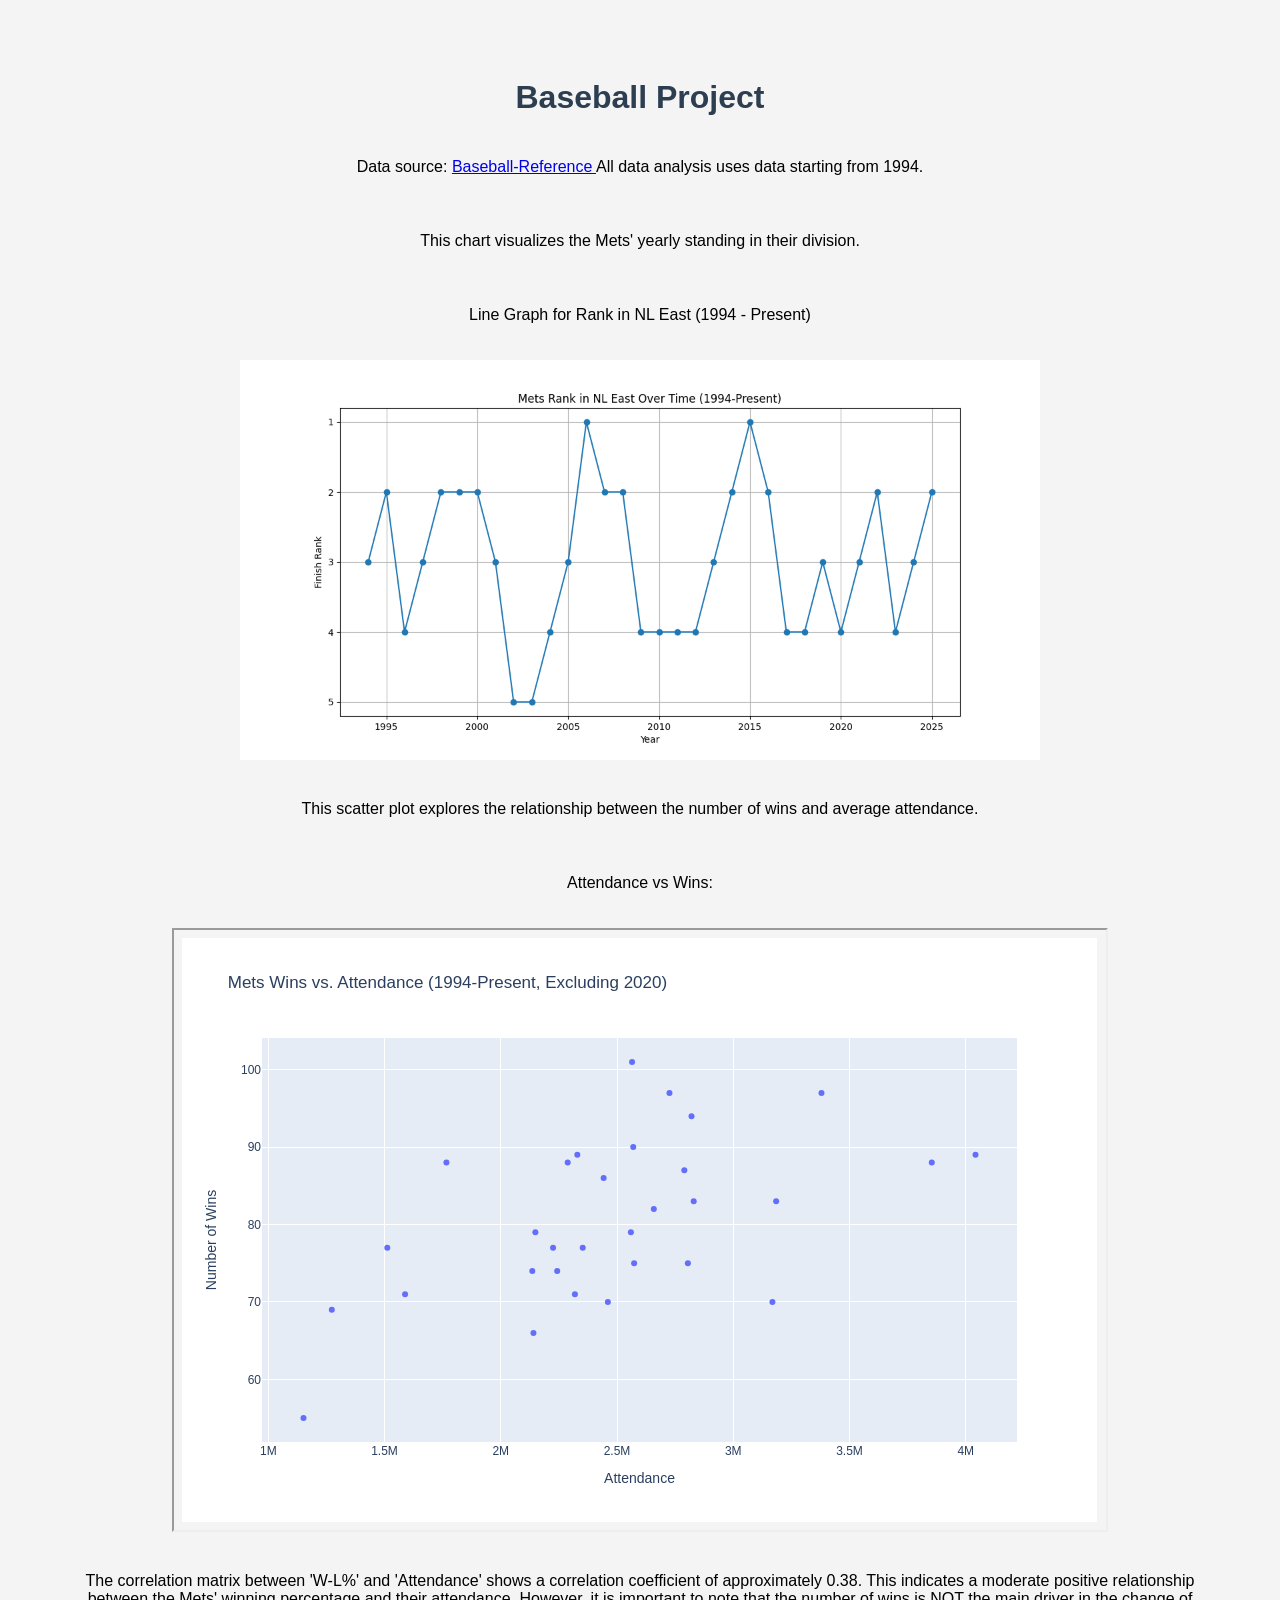
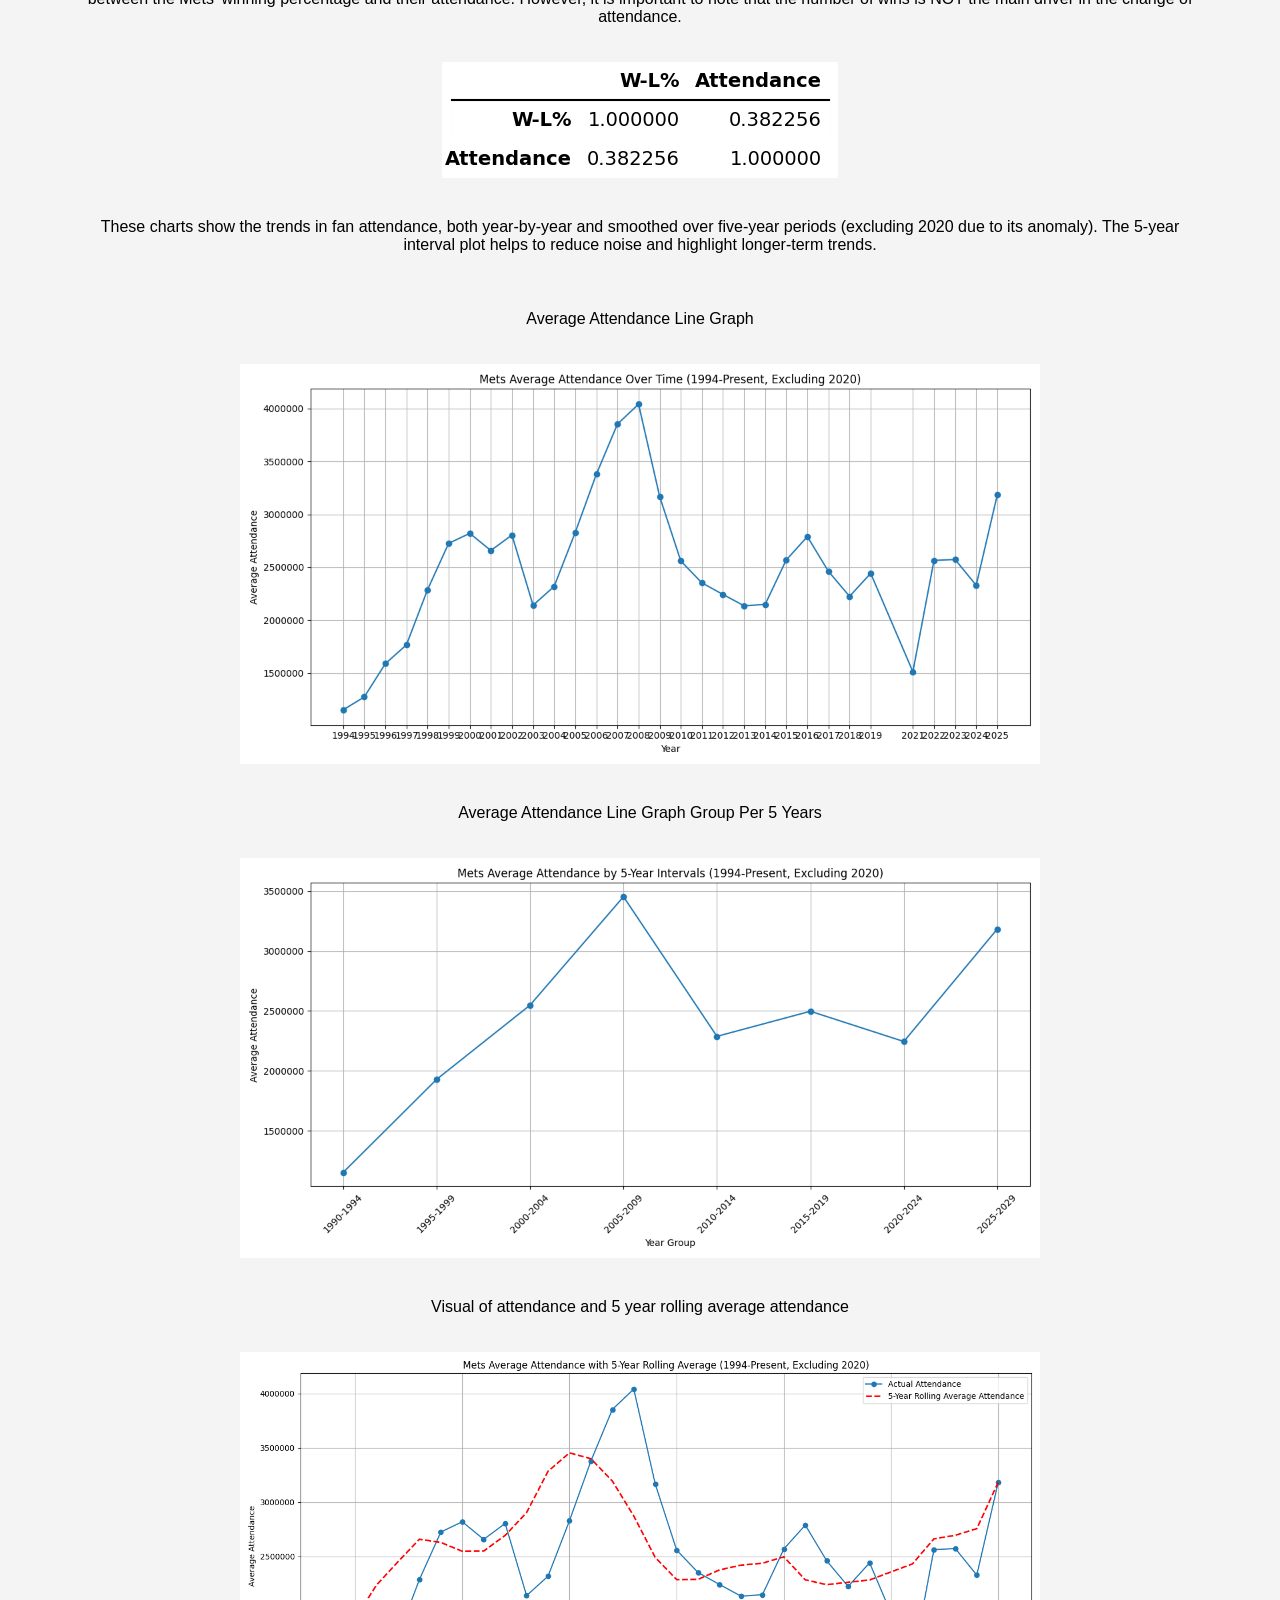
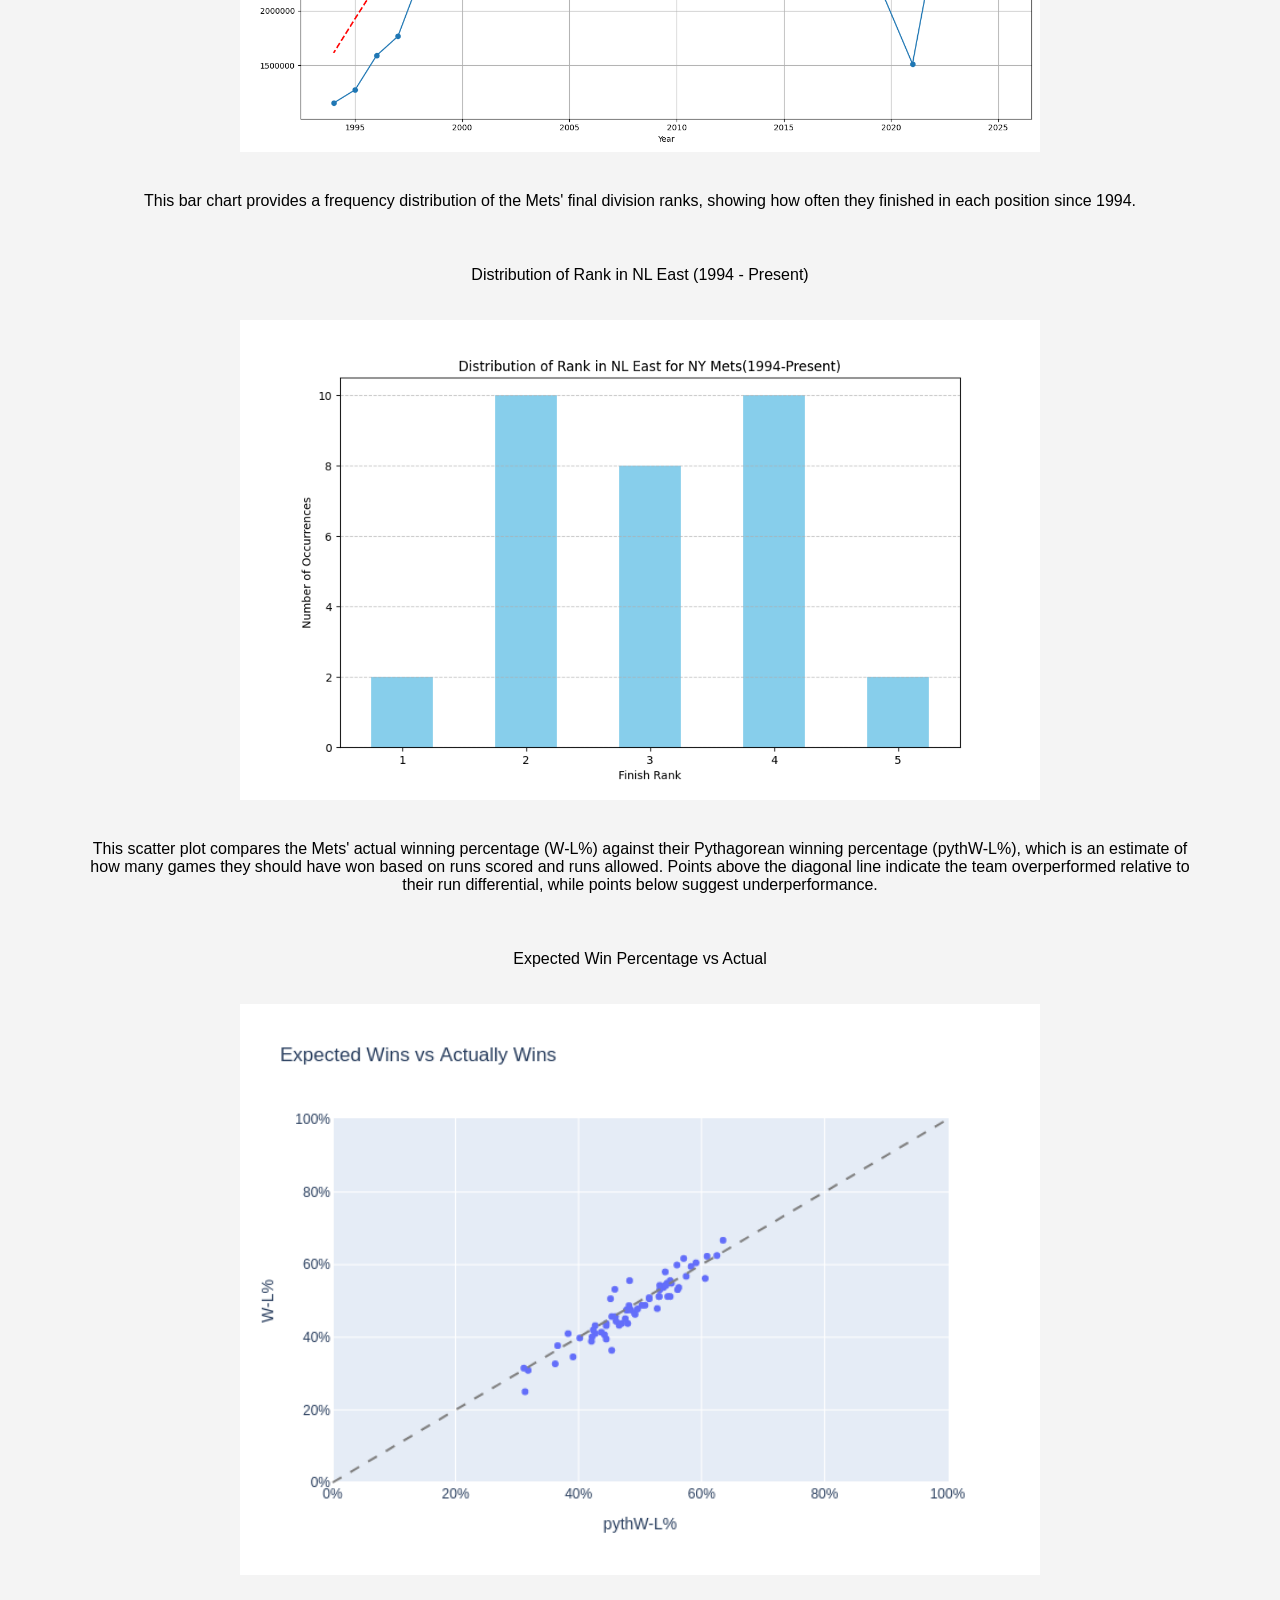
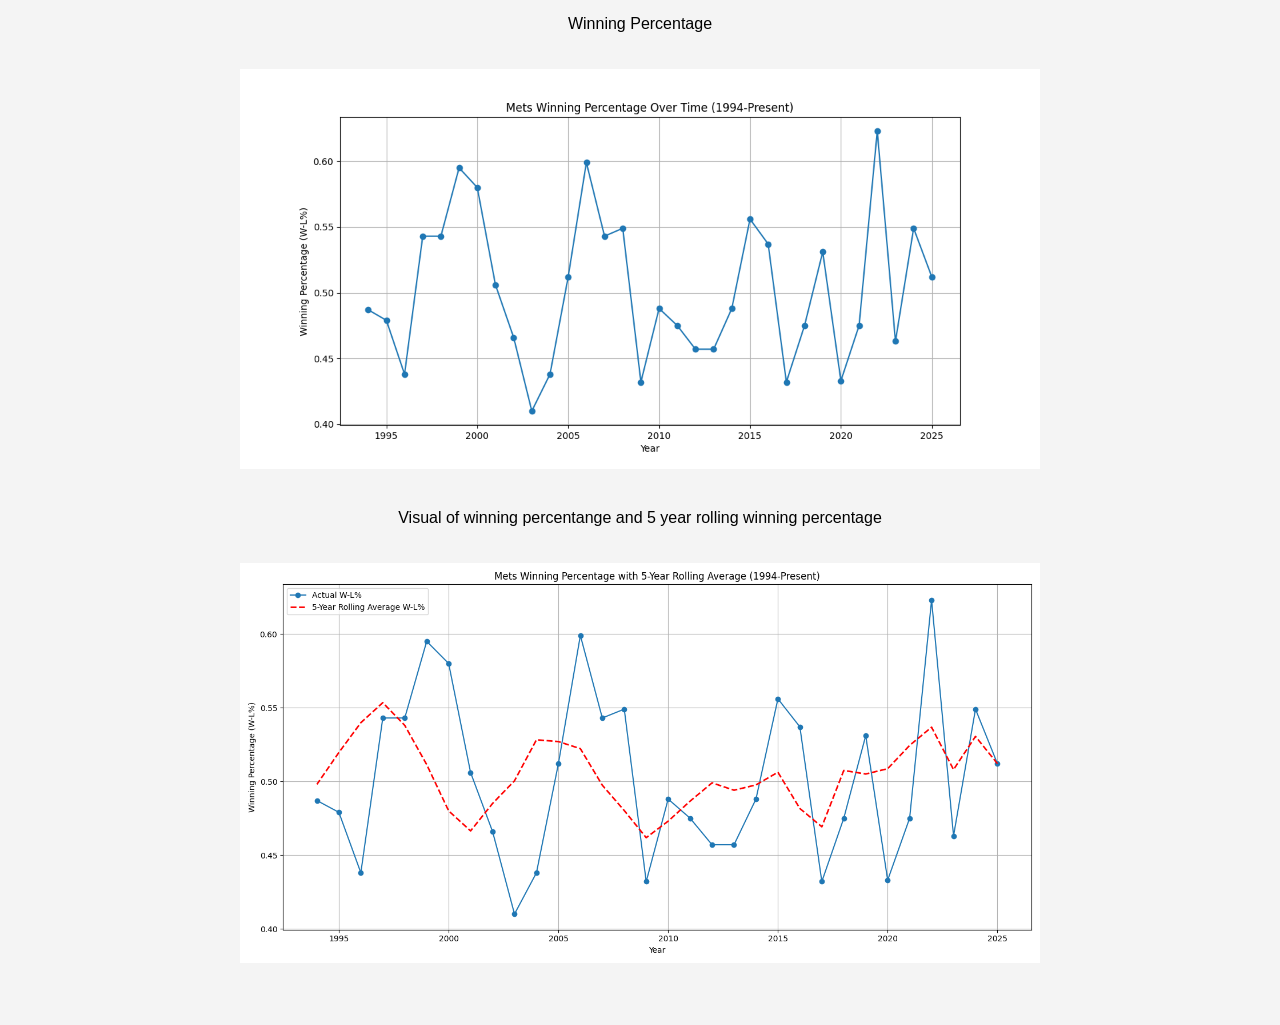
<file: index.html>
<!DOCTYPE html>
<html lang="en">
<head>
  <meta charset="UTF-8">
  <meta name="viewport" content="width=device-width, initial-scale=1.0">
  <title>My Website</title>
  <link rel="stylesheet" href="styles.css">
</head>
<body>
  <h1>Baseball Project</h1>

  <p>Data source: 
    <a href="https://www.baseball-reference.com/" target="_blank">
      Baseball-Reference
    </a>
    All data analysis uses data starting from 1994.
  </p>
  
  <p>This chart visualizes the Mets' yearly standing in their division.</p>
  
  <p>Line Graph for Rank in NL East (1994 - Present)</p>
    <img src = "ending_rank_line_graph.png" width= "800">

  
  <p>This scatter plot explores the relationship between the number of wins and average attendance.</p>
  
  <p>Attendance vs Wins:</p>
    <iframe src = "attendance_vs_wins.html" width = "80%" height = "600"> </iframe>
  
  <p>The correlation matrix between 'W-L%' and 'Attendance' shows a correlation coefficient of approximately 0.38. This indicates a moderate positive relationship between the Mets' winning percentage and their attendance. 
    However, it is important to note that the number of wins is NOT the main driver in the change of attendance.</p>  
    <img src = "correlation_table.png">
  

  <p>These charts show the trends in fan attendance, both year-by-year and smoothed over five-year periods (excluding 2020 due to its anomaly). The 5-year interval plot helps to reduce noise and highlight longer-term trends.</p>
  
  <p>Average Attendance Line Graph</p>
    <img src = "average_attendance_line_graph.png" width= "800">

  <p>Average Attendance Line Graph Group Per 5 Years</p>
    <img src = "average_attendance_5year_intervals_line_graph.png" width= "800">

  <p>Visual of attendance and 5 year rolling average attendance </p>
    <img src = "attendance_rolling_average.png" width= "800">


  <p>This bar chart provides a frequency distribution of the Mets' final division ranks, showing how often they finished in each position since 1994.</p>
  <p>Distribution of Rank in NL East (1994 - Present)</p>
    <img src = "distribution_of_rank.png" width= "800">
  
  <p>
    This scatter plot compares the Mets' actual winning percentage (W-L%) against their Pythagorean winning percentage (pythW-L%), which is an estimate of how many games they should have won based on runs scored and runs allowed. 
    Points above the diagonal line indicate the team overperformed relative to their run differential, while points below suggest underperformance.
  </p>
  
  <p>Expected Win Percentage vs Actual</p>
    <img src = "expected_vs_actual.png" width= "800">
  
   
  <p>Winning Percentage</p>
    <img src = "winning_percentage.png" width= "800">

  
  <p>Visual of winning percentange and 5 year rolling winning percentage</p>
    <img src = "winning_percentage_rolling_average.png" width= "800">
  
</body>
</html>
</file>
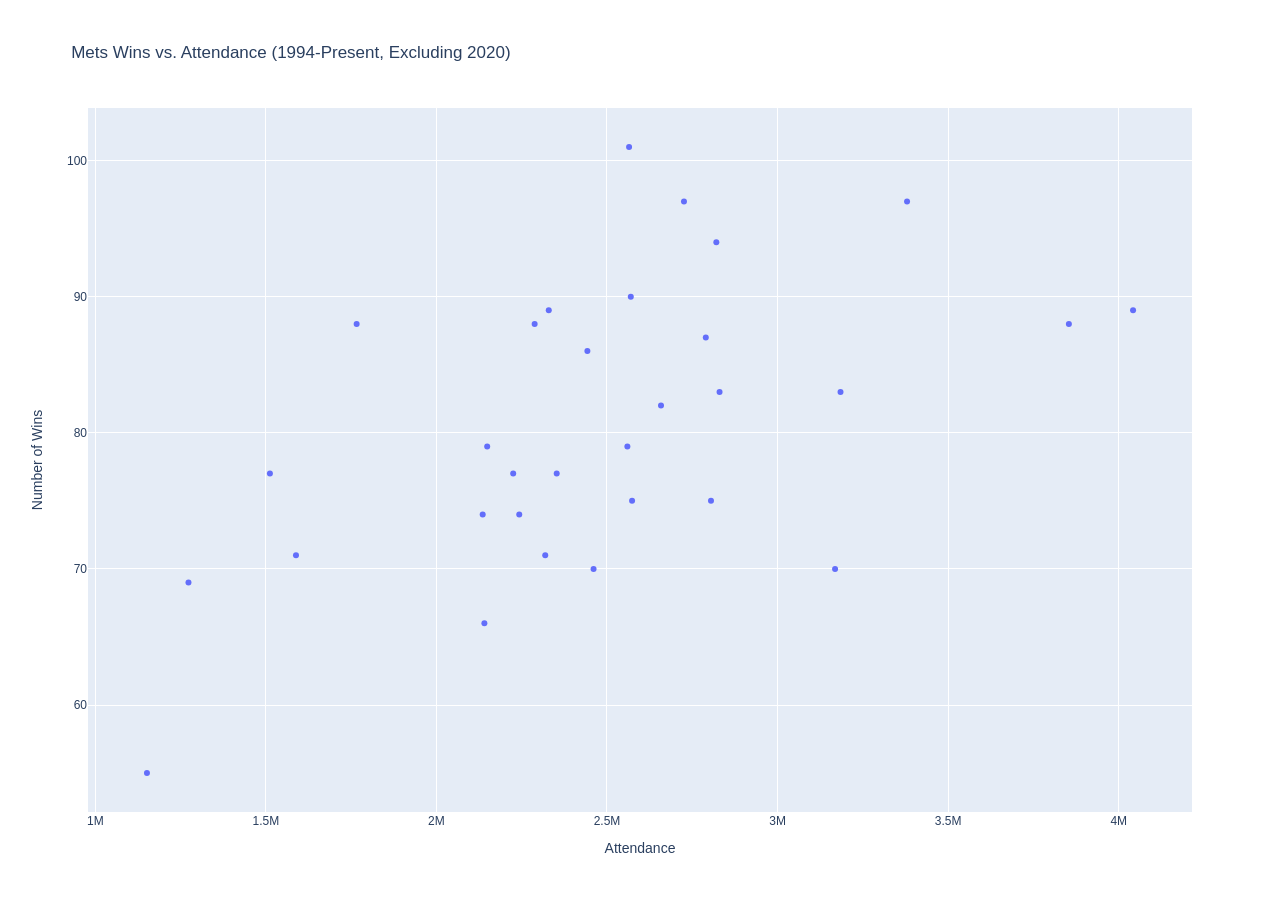
<file: attendance_vs_wins.html>
<html>
<head><meta charset="utf-8" /></head>
<body>
    <div>                        <script type="text/javascript">window.PlotlyConfig = {MathJaxConfig: 'local'};</script>
        <script charset="utf-8" src="https://cdn.plot.ly/plotly-2.35.2.min.js"></script>                <div id="1e1119aa-7f1f-409d-b5b5-54f6e5831977" class="plotly-graph-div" style="height:100%; width:100%;"></div>            <script type="text/javascript">                                    window.PLOTLYENV=window.PLOTLYENV || {};                                    if (document.getElementById("1e1119aa-7f1f-409d-b5b5-54f6e5831977")) {                    Plotly.newPlot(                        "1e1119aa-7f1f-409d-b5b5-54f6e5831977",                        [{"customdata":[[2025.0,0.512],[2024.0,0.549],[2023.0,0.463],[2022.0,0.623],[2021.0,0.475],[2019.0,0.531],[2018.0,0.475],[2017.0,0.432],[2016.0,0.537],[2015.0,0.556],[2014.0,0.488],[2013.0,0.457],[2012.0,0.457],[2011.0,0.475],[2010.0,0.488],[2009.0,0.432],[2008.0,0.549],[2007.0,0.543],[2006.0,0.599],[2005.0,0.512],[2004.0,0.438],[2003.0,0.41],[2002.0,0.466],[2001.0,0.506],[2000.0,0.58],[1999.0,0.595],[1998.0,0.543],[1997.0,0.543],[1996.0,0.438],[1995.0,0.479],[1994.0,0.487]],"hovertemplate":"Attendance=%{x}\u003cbr\u003eW=%{y}\u003cbr\u003eYear=%{customdata[0]}\u003cbr\u003eW-L%=%{customdata[1]}\u003cextra\u003e\u003c\u002fextra\u003e","legendgroup":"","marker":{"color":"#636efa","symbol":"circle"},"mode":"markers","name":"","orientation":"v","showlegend":false,"x":[3184570.0,2329299.0,2573555.0,2564737.0,1511926.0,2442532.0,2224995.0,2460622.0,2789602.0,2569753.0,2148808.0,2135657.0,2242803.0,2352596.0,2559738.0,3168571.0,4042045.0,3853955.0,3379535.0,2829929.0,2318951.0,2140599.0,2804838.0,2658330.0,2820530.0,2725668.0,2287948.0,1766174.0,1588323.0,1273183.0,1151471.0],"xaxis":"x","y":[83,89,75,101,77,86,77,70,87,90,79,74,74,77,79,70,89,88,97,83,71,66,75,82,94,97,88,88,71,69,55],"yaxis":"y","type":"scatter"}],                        {"template":{"data":{"histogram2dcontour":[{"type":"histogram2dcontour","colorbar":{"outlinewidth":0,"ticks":""},"colorscale":[[0.0,"#0d0887"],[0.1111111111111111,"#46039f"],[0.2222222222222222,"#7201a8"],[0.3333333333333333,"#9c179e"],[0.4444444444444444,"#bd3786"],[0.5555555555555556,"#d8576b"],[0.6666666666666666,"#ed7953"],[0.7777777777777778,"#fb9f3a"],[0.8888888888888888,"#fdca26"],[1.0,"#f0f921"]]}],"choropleth":[{"type":"choropleth","colorbar":{"outlinewidth":0,"ticks":""}}],"histogram2d":[{"type":"histogram2d","colorbar":{"outlinewidth":0,"ticks":""},"colorscale":[[0.0,"#0d0887"],[0.1111111111111111,"#46039f"],[0.2222222222222222,"#7201a8"],[0.3333333333333333,"#9c179e"],[0.4444444444444444,"#bd3786"],[0.5555555555555556,"#d8576b"],[0.6666666666666666,"#ed7953"],[0.7777777777777778,"#fb9f3a"],[0.8888888888888888,"#fdca26"],[1.0,"#f0f921"]]}],"heatmap":[{"type":"heatmap","colorbar":{"outlinewidth":0,"ticks":""},"colorscale":[[0.0,"#0d0887"],[0.1111111111111111,"#46039f"],[0.2222222222222222,"#7201a8"],[0.3333333333333333,"#9c179e"],[0.4444444444444444,"#bd3786"],[0.5555555555555556,"#d8576b"],[0.6666666666666666,"#ed7953"],[0.7777777777777778,"#fb9f3a"],[0.8888888888888888,"#fdca26"],[1.0,"#f0f921"]]}],"heatmapgl":[{"type":"heatmapgl","colorbar":{"outlinewidth":0,"ticks":""},"colorscale":[[0.0,"#0d0887"],[0.1111111111111111,"#46039f"],[0.2222222222222222,"#7201a8"],[0.3333333333333333,"#9c179e"],[0.4444444444444444,"#bd3786"],[0.5555555555555556,"#d8576b"],[0.6666666666666666,"#ed7953"],[0.7777777777777778,"#fb9f3a"],[0.8888888888888888,"#fdca26"],[1.0,"#f0f921"]]}],"contourcarpet":[{"type":"contourcarpet","colorbar":{"outlinewidth":0,"ticks":""}}],"contour":[{"type":"contour","colorbar":{"outlinewidth":0,"ticks":""},"colorscale":[[0.0,"#0d0887"],[0.1111111111111111,"#46039f"],[0.2222222222222222,"#7201a8"],[0.3333333333333333,"#9c179e"],[0.4444444444444444,"#bd3786"],[0.5555555555555556,"#d8576b"],[0.6666666666666666,"#ed7953"],[0.7777777777777778,"#fb9f3a"],[0.8888888888888888,"#fdca26"],[1.0,"#f0f921"]]}],"surface":[{"type":"surface","colorbar":{"outlinewidth":0,"ticks":""},"colorscale":[[0.0,"#0d0887"],[0.1111111111111111,"#46039f"],[0.2222222222222222,"#7201a8"],[0.3333333333333333,"#9c179e"],[0.4444444444444444,"#bd3786"],[0.5555555555555556,"#d8576b"],[0.6666666666666666,"#ed7953"],[0.7777777777777778,"#fb9f3a"],[0.8888888888888888,"#fdca26"],[1.0,"#f0f921"]]}],"mesh3d":[{"type":"mesh3d","colorbar":{"outlinewidth":0,"ticks":""}}],"scatter":[{"fillpattern":{"fillmode":"overlay","size":10,"solidity":0.2},"type":"scatter"}],"parcoords":[{"type":"parcoords","line":{"colorbar":{"outlinewidth":0,"ticks":""}}}],"scatterpolargl":[{"type":"scatterpolargl","marker":{"colorbar":{"outlinewidth":0,"ticks":""}}}],"bar":[{"error_x":{"color":"#2a3f5f"},"error_y":{"color":"#2a3f5f"},"marker":{"line":{"color":"#E5ECF6","width":0.5},"pattern":{"fillmode":"overlay","size":10,"solidity":0.2}},"type":"bar"}],"scattergeo":[{"type":"scattergeo","marker":{"colorbar":{"outlinewidth":0,"ticks":""}}}],"scatterpolar":[{"type":"scatterpolar","marker":{"colorbar":{"outlinewidth":0,"ticks":""}}}],"histogram":[{"marker":{"pattern":{"fillmode":"overlay","size":10,"solidity":0.2}},"type":"histogram"}],"scattergl":[{"type":"scattergl","marker":{"colorbar":{"outlinewidth":0,"ticks":""}}}],"scatter3d":[{"type":"scatter3d","line":{"colorbar":{"outlinewidth":0,"ticks":""}},"marker":{"colorbar":{"outlinewidth":0,"ticks":""}}}],"scattermapbox":[{"type":"scattermapbox","marker":{"colorbar":{"outlinewidth":0,"ticks":""}}}],"scatterternary":[{"type":"scatterternary","marker":{"colorbar":{"outlinewidth":0,"ticks":""}}}],"scattercarpet":[{"type":"scattercarpet","marker":{"colorbar":{"outlinewidth":0,"ticks":""}}}],"carpet":[{"aaxis":{"endlinecolor":"#2a3f5f","gridcolor":"white","linecolor":"white","minorgridcolor":"white","startlinecolor":"#2a3f5f"},"baxis":{"endlinecolor":"#2a3f5f","gridcolor":"white","linecolor":"white","minorgridcolor":"white","startlinecolor":"#2a3f5f"},"type":"carpet"}],"table":[{"cells":{"fill":{"color":"#EBF0F8"},"line":{"color":"white"}},"header":{"fill":{"color":"#C8D4E3"},"line":{"color":"white"}},"type":"table"}],"barpolar":[{"marker":{"line":{"color":"#E5ECF6","width":0.5},"pattern":{"fillmode":"overlay","size":10,"solidity":0.2}},"type":"barpolar"}],"pie":[{"automargin":true,"type":"pie"}]},"layout":{"autotypenumbers":"strict","colorway":["#636efa","#EF553B","#00cc96","#ab63fa","#FFA15A","#19d3f3","#FF6692","#B6E880","#FF97FF","#FECB52"],"font":{"color":"#2a3f5f"},"hovermode":"closest","hoverlabel":{"align":"left"},"paper_bgcolor":"white","plot_bgcolor":"#E5ECF6","polar":{"bgcolor":"#E5ECF6","angularaxis":{"gridcolor":"white","linecolor":"white","ticks":""},"radialaxis":{"gridcolor":"white","linecolor":"white","ticks":""}},"ternary":{"bgcolor":"#E5ECF6","aaxis":{"gridcolor":"white","linecolor":"white","ticks":""},"baxis":{"gridcolor":"white","linecolor":"white","ticks":""},"caxis":{"gridcolor":"white","linecolor":"white","ticks":""}},"coloraxis":{"colorbar":{"outlinewidth":0,"ticks":""}},"colorscale":{"sequential":[[0.0,"#0d0887"],[0.1111111111111111,"#46039f"],[0.2222222222222222,"#7201a8"],[0.3333333333333333,"#9c179e"],[0.4444444444444444,"#bd3786"],[0.5555555555555556,"#d8576b"],[0.6666666666666666,"#ed7953"],[0.7777777777777778,"#fb9f3a"],[0.8888888888888888,"#fdca26"],[1.0,"#f0f921"]],"sequentialminus":[[0.0,"#0d0887"],[0.1111111111111111,"#46039f"],[0.2222222222222222,"#7201a8"],[0.3333333333333333,"#9c179e"],[0.4444444444444444,"#bd3786"],[0.5555555555555556,"#d8576b"],[0.6666666666666666,"#ed7953"],[0.7777777777777778,"#fb9f3a"],[0.8888888888888888,"#fdca26"],[1.0,"#f0f921"]],"diverging":[[0,"#8e0152"],[0.1,"#c51b7d"],[0.2,"#de77ae"],[0.3,"#f1b6da"],[0.4,"#fde0ef"],[0.5,"#f7f7f7"],[0.6,"#e6f5d0"],[0.7,"#b8e186"],[0.8,"#7fbc41"],[0.9,"#4d9221"],[1,"#276419"]]},"xaxis":{"gridcolor":"white","linecolor":"white","ticks":"","title":{"standoff":15},"zerolinecolor":"white","automargin":true,"zerolinewidth":2},"yaxis":{"gridcolor":"white","linecolor":"white","ticks":"","title":{"standoff":15},"zerolinecolor":"white","automargin":true,"zerolinewidth":2},"scene":{"xaxis":{"backgroundcolor":"#E5ECF6","gridcolor":"white","linecolor":"white","showbackground":true,"ticks":"","zerolinecolor":"white","gridwidth":2},"yaxis":{"backgroundcolor":"#E5ECF6","gridcolor":"white","linecolor":"white","showbackground":true,"ticks":"","zerolinecolor":"white","gridwidth":2},"zaxis":{"backgroundcolor":"#E5ECF6","gridcolor":"white","linecolor":"white","showbackground":true,"ticks":"","zerolinecolor":"white","gridwidth":2}},"shapedefaults":{"line":{"color":"#2a3f5f"}},"annotationdefaults":{"arrowcolor":"#2a3f5f","arrowhead":0,"arrowwidth":1},"geo":{"bgcolor":"white","landcolor":"#E5ECF6","subunitcolor":"white","showland":true,"showlakes":true,"lakecolor":"white"},"title":{"x":0.05},"mapbox":{"style":"light"}}},"xaxis":{"anchor":"y","domain":[0.0,1.0],"title":{"text":"Attendance"}},"yaxis":{"anchor":"x","domain":[0.0,1.0],"title":{"text":"Number of Wins"}},"legend":{"tracegroupgap":0},"title":{"text":"Mets Wins vs. Attendance (1994-Present, Excluding 2020)"}},                        {"responsive": true}                    )                };                            </script>        </div>
</body>
</html>
</file>
<file: styles.css>
body {
  font-family: Arial, sans-serif;
  background-color: #f4f4f4;
  text-align: center;
  padding: 50px;
}

h1 {
  color: #2c3e50;
}

p  {
  padding: 20px;
}
</file>
